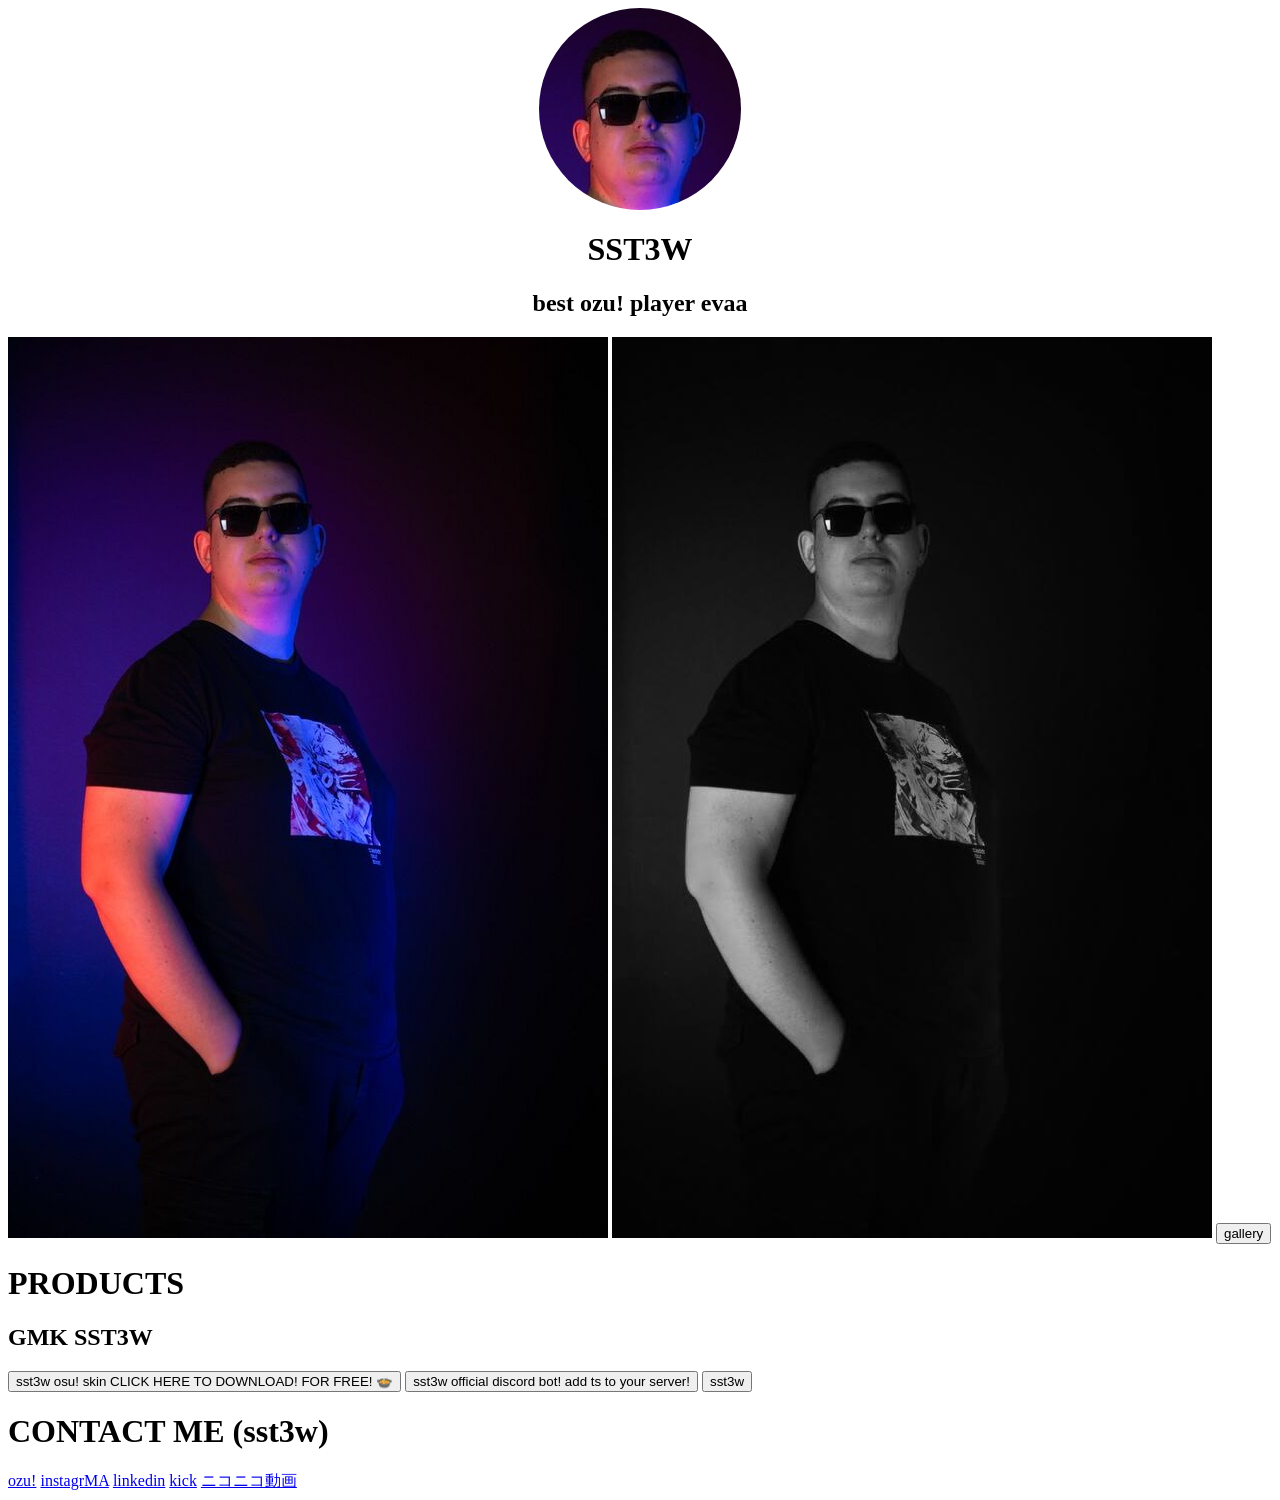
<file: index.html>
<!DOCTYPE html>
<html lang="en">
<head>
  <meta charset="UTF-8">
  <meta name="viewport" content="width=device-width, initial-scale=1.0">
  <title>sst3w</title>
  <meta name="description" content="sst3w">
  <link rel="canonical" href="https://sst3w.com/">
  <link rel="icon" type="image/x-icon" href="./public/sst3w-1.png">
  <link rel="stylesheet" href="style.css">
  <script src="script.js" defer></script>

  <meta property="og:title" content="sst3w">
  <meta property="og:description" content="sst3w">
  <meta property="og:image" content="https://sst3w.com/public/sst3w.jpg">
  <meta property="og:url" content="https://sst3w.com/">

  <script type="application/ld+json">
  {
    "@context": "https://schema.org",
    "@type": "Person",
    "name": "sst3w",
    "url": "https://sst3w.com/",
    "sameAs": [
      "https://osu.ppy.sh/users/13337202",
      "https://www.instagram.com/sst3w_/",
      "https://x.com/sst3w_",
      "https://www.twitch.tv/sst3w",
      "https://www.youtube.com/@sst3w"
    ]
  }
  </script>

</head>
<body>
    <img src="./public/headshot.jpg" class="center pfp" alt="sst3w">
    <h1 class="center">SST3W</h1>
    <h2 class="center">best ozu! player evaa</h2>
  <img src="./public/sst3w.jpg" alt="sst3w">
  <img src="./public/sst3w-bw.jpg" alt="sst3w">
  <a href="/gallery"><button>gallery</button></a>
  <h1>PRODUCTS</h1>
  <h2>GMK SST3W</h2>
  <button onclick="window.open('https://files.catbox.moe/069i3d.osk', '_blank');">sst3w osu! skin CLICK HERE TO DOWNLOAD! FOR FREE! 🍲</button>
  <button onclick="window.open('https://discord.com/oauth2/authorize?client_id=1560728234461499432', '_blank');">sst3w official discord bot! add ts to your server!</button>
  <button id="sst3w-btn" type="button">sst3w</button>
  <h1>CONTACT ME (sst3w)</h1>
  <a href="https://osu.ppy.sh/users/13337202">ozu!</a>
  <a href="https://www.instagram.com/sst3w_/">instagrMA</a>
  <a href="https://x.com/sst3w_">linkedin</a>
  <a href="https://www.twitch.tv/sst3w">kick</a>
  <a href="https://www.youtube.com/@sst3w">ニコニコ動画</a>
</body>
</html>
</file>
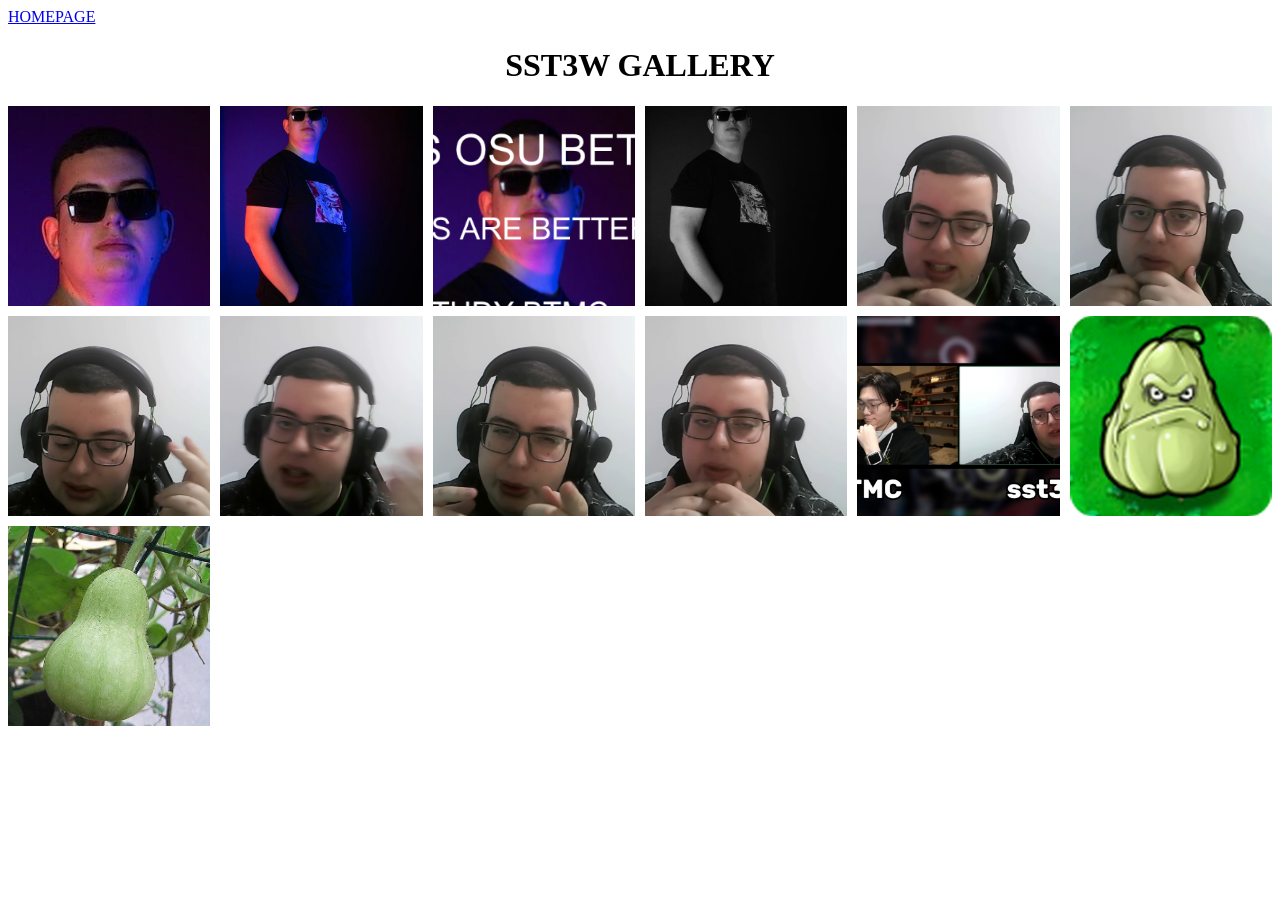
<file: gallery/index.html>
<!DOCTYPE html>
<html lang="en">
<head>
  <meta charset="UTF-8">
  <meta name="viewport" content="width=device-width, initial-scale=1.0">
  <title>sst3w - gallery</title>
  <link rel="icon" type="image/x-icon" href="/public/sst3w-1.png">
  <link rel="stylesheet" href="/style.css">
</head>
<body>
  <a href="/">HOMEPAGE</a>
  <h1 class="center">SST3W GALLERY</h1>

  <div class="gallery">
    <img src="/public/headshot.jpg" alt="sst3w">
    <img src="/public/sst3w.jpg" alt="sst3w">
    <img src="/public/sst3w-1.png" alt="sst3w">
    <img src="/public/sst3w-bw.jpg" alt="sst3w">
    <img src="/public/sst3w-gallery-1.png" alt="sst3w">
    <img src="/public/sst3w-gallery-2.png" alt="sst3w">
    <img src="/public/sst3w-gallery-3.png" alt="sst3w">
    <img src="/public/sst3w-gallery-4.png" alt="sst3w">
    <img src="/public/sst3w-gallery-5.png" alt="sst3w">
    <img src="/public/sst3w-gallery-6.png" alt="sst3w">
    <img src="/public/sst3w-gallery-7.png" alt="sst3w">
    <img src="/public/sst3w-gallery-8.png" alt="sst3w">
    <img src="/public/sst3w-gallery-9.jpg" alt="sst3w">
  </div>
</body>
</html>
</file>
<file: style.css>
.pfp {
  border-radius: 50%;
}

.center {
  display: block;
  margin-left: auto;
  margin-right: auto;
  scale: 50px;
  text-align: center;
}

.gallery {
  display: grid;
  grid-template-columns: repeat(auto-fill, minmax(200px, 1fr));
  gap: 10px;
}

.gallery img {
  width: 100%;
  height: 200px;
  object-fit: cover;
}
</file>
